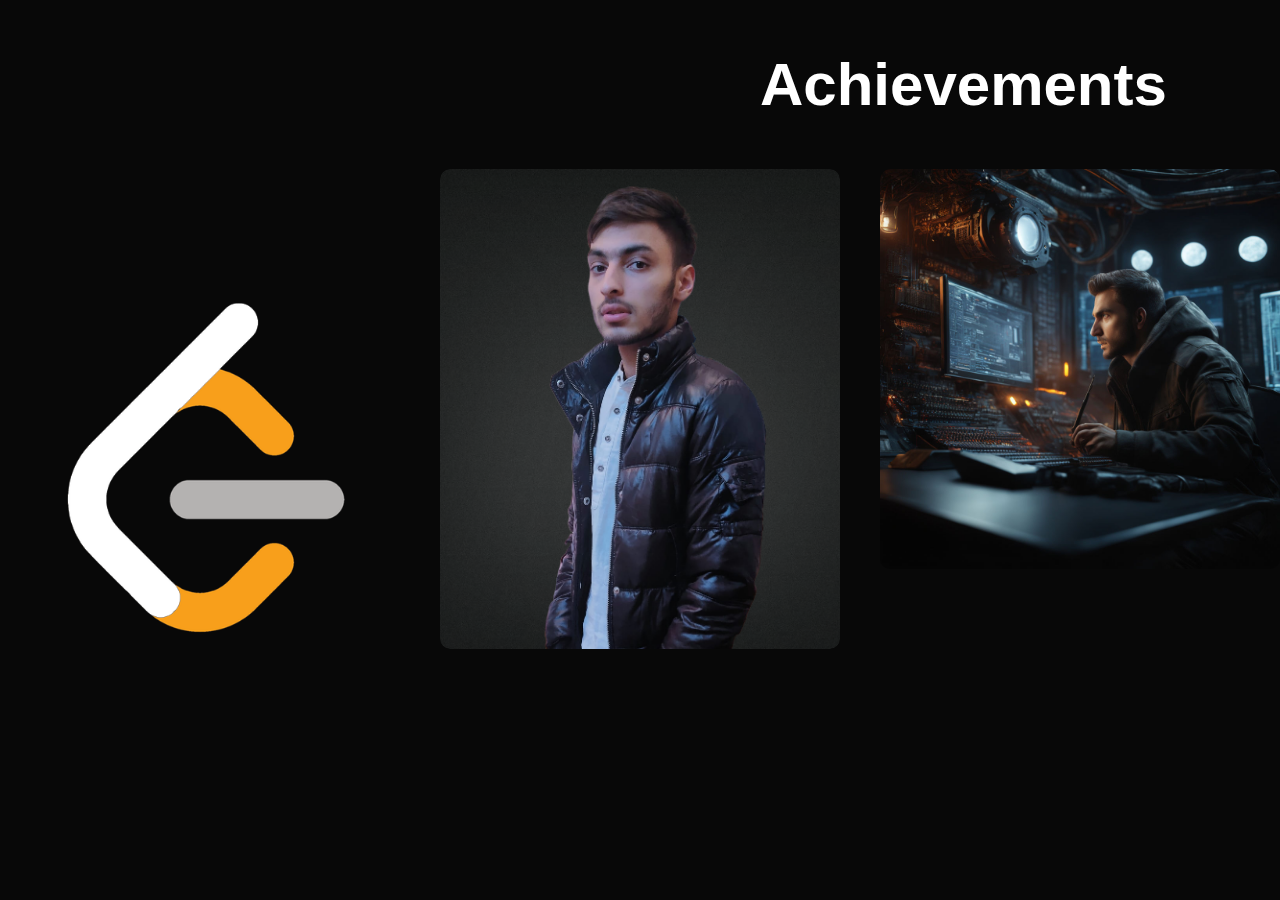
<file: Achievements.html>
<!DOCTYPE html>
<html lang="en">
<head>
    <meta charset="UTF-8">
    <meta name="viewport" content="width=device-width, initial-scale=1.0">
    <title>Achievements</title>
    <link rel="stylesheet" href="style.css">
</head>
<body>
    <div id="portfolio">
        <div class="container">
            <h1 class="sub-title" id="zxzx">Achievements</h1>
            <div class="work-list">
                <div class="work">
                    <img src="LeetCode_logo_rvs.png" id="y" class="zaaa">
                    <div class="layer">
                        <h3 id="ab">LeetCode</h3>
                        <p id="ae">Explore My LeetCode Account. Discover my coding challenges, solutions, and progress on LeetCode. Let's connect and share our coding adventures.To review my coding journey and problem-solving skills, simply click the button below</p>
                        <a href="https://leetcode.com/vanshdhanta09/" target="_main" class="btn">Go</a>  
                </div>
                </div>
                    <div class="work">
                        <img src="2real.png" id="y">
                        <div class="layer">
                            <h1 id="ab" style="font-family:'Brush Script MT', cursive;"><pa>CGPA
AND
PROJECTS</pa></h1> 
                            <p id="ac">View My Academic Achievement With a perfect 10 CGPA in both the first and second semesters at SRM University, Kattankulathur, my dedication and commitment to excellence shine through.I invite you to explore my academic journey, where I've strived for excellence and continuous growth</p> 
                            <br>
                            <p id="ac">In my first year, I was honored to receive a scholarship valued at 88,000 rupees, a testament to my dedication and commitment to academic excellence</p>
                            <a href="https://github.com/Vansh-Dhanta" target="_main" class="btn" id="zaa">Projects</a>
                        </div>
                </div>
                <div class="work">
                   <img src="Computer.jpeg">
                    <div class="layer">
                        <h3 id="ab">See My Certificates</h3>
                        <p id="ad">Explore the recognition and accomplishments I've earned through my journey</p>
                        <a href="Certificate.pdf" class="btn" target="_main">Explore</a>
                    </div>
                </div>
            </div>
        </div>

    </div>
</body>
</html>
</file>
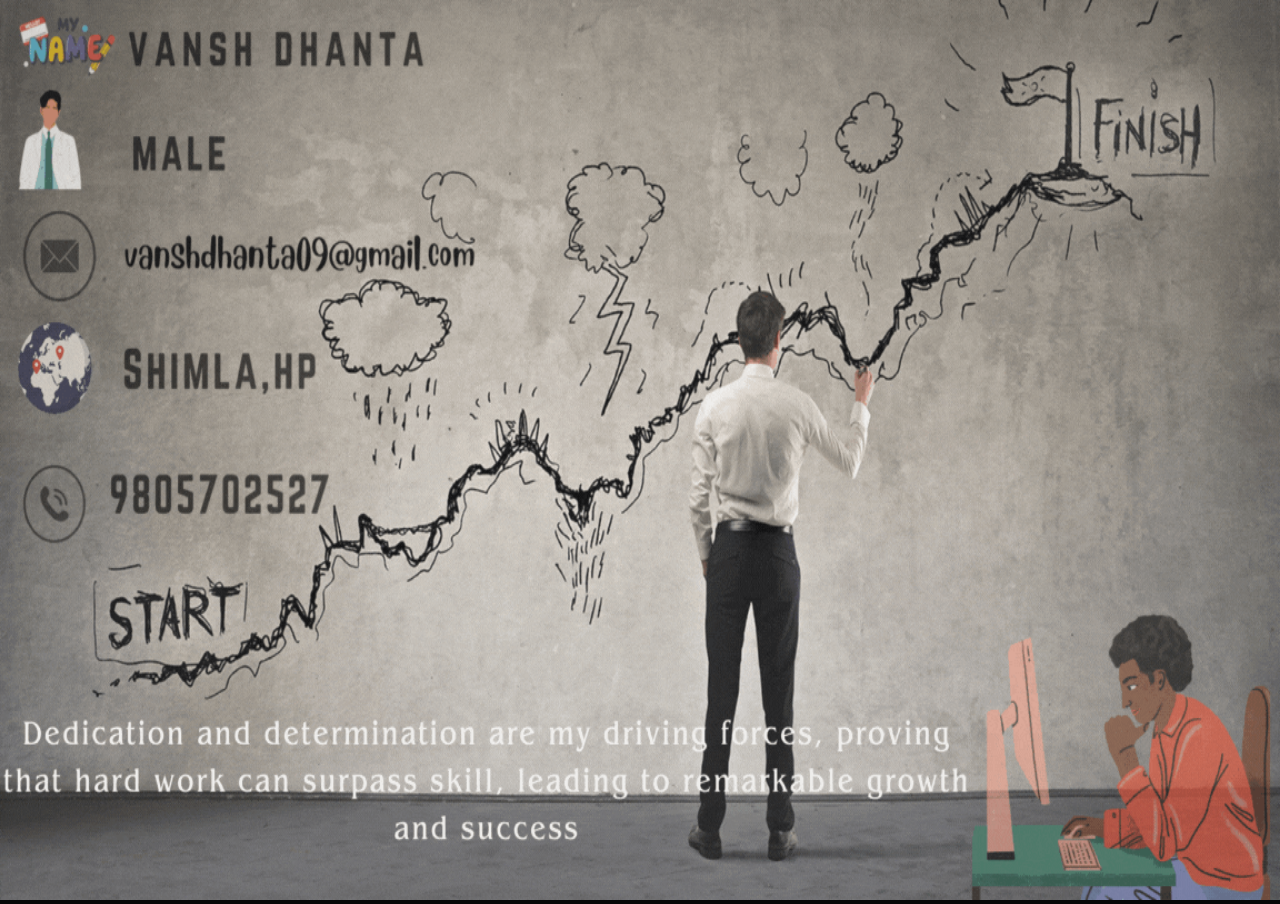
<file: personalinformation.html>
<!DOCTYPE html>
<html lang="en">
<head>
    <meta charset="UTF-8">
    <meta name="viewport" content="width=device-width, initial-scale=1.0">
    <title>Personal Information</title>
    <link rel="stylesheet" href="style.css">
</head>
<body>
    <img src="Vansh Dhanta.gif" alt="Information About Me" id="zzz">
</body>
</html>
</file>
<file: style.css>
*{
    margin:0;
    padding:0;
    font-family:'Poppins',sans-serif;
    box-sizing: border-box;
}
html{
    scroll-behavior: smooth;
}
body{
    background-color:#080808;
    color:#fff;
}
#header{
    width:100%;
    height: 100vh;
    background-image: url(myphoto.jpg);
    background-size: cover;
    background-position: center;
}
#container{
    padding: 10px 10%;
}
nav{
    display: flex;
    align-items:center;
    justify-content: space-between;
    flex-wrap: wrap;
    
}
.logo{
    width: 250px;
    margin-left: 50px;
    margin-top: 27px;
}
nav ul li{
    display: inline-block;
    list-style: none;
    margin: 10px 20px;
    position:relative;
}
nav ul li a{
    color:#fff;
    text-decoration: none;
    font-size: 18px;
}
#a,#b,#c,#d,#e{
    position: relative;
    right:400px;
}
nav ul li a::after{
    content: '';
    width: 0;
    height: 3px;
    background: #ff004f;
    position:absolute;
    left:0;
    bottom:-6px;
    transition:0.5s;
}
nav ul li a:hover::after{
    width: 100%;
}
.header-text{
    margin-top: 250px;
    margin-left: 100px;
    font-size: 18px;
}
.header-text h1{
    font-size:58x;
    margin-top: 20px;
}
.header-text h1 span{
    color:#ff004f
}
#s{
    position: relative;
    bottom:25x;
}

/*-------ABOUT----*/
#about{
    color: #ababab;
    padding:80px 0;
}
.row{
    display: flex;
    justify-content: space-between;
    flex-wrap: wrap;
}
.about-col-1{
    flex-basis:35%;
}
.about-col-1 img{
    width: 100%;
    border-radius: 4%;
}
.about-col-2{
    flex-basis: 60%;
}
.sub-title{
    font-size: 60px;
    font-weight: 600;
    color:white;
}
#aboutme{
    margin-right: 180px;
    
}
.tab-titles{
    display: flex;
    margin:20px 0 40px;
}
.tab-links{
    margin-right: 50px;
    font-size: 18px;
    font-weight: 500;
    cursor: pointer;
    position: relative;
    left:20px;
}
#z{
    position: relative;
    left:80px;
}
.tab-links::after{
    content: '';
    width: 0;
    height: 3px;
    background: #ff004f;
    position:absolute;
    left:0;
    bottom:-8px;
    transition:0.5s;
}
.tab-links.active-link::after{
    width:60%;
}
.tab-contents ul li{
    list-style: none;
    margin: 10px 0;
}
.tab-contents ul li span{
    color:#b54769;
    font-size: 14px;
}
.tab-contents{
    display: none; 
}
.tab-contents.active-tab{
    display: block;
}
/*-------Portfolio----*/
#portfolio{
    padding:50px 0;
}
.work-list{
    display: grid;
    grid-template-columns: repeat(auto-fit,minmax(250px,1fr));
    grid-gap: 40px;
    margin-top: 50px;
}
.work{
    border-radius: 10px;
    position: relative;
    overflow: hidden;
}
.work img{
    width:100%;
    border-radius:10px;
    display:block;
    transition: transform 0.5s;
  
}

.layer{
    width:100%;
    height:0%;
    background: linear-gradient(rgba(0,0,0,0.6),#ff004f);
    border-radius: 10px;
    position: absolute;
    left:0;
    bottom: 0;
    overflow: hidden;
    display: flex;
    align-items: center;
    justify-content: center;
    flex-direction: column;
    padding: 0 40px;
    text-align: center;
    font-size: 14px;
    transition: height 0.5s;

}
.layer h3{
    font-weight: 500;
    margin-bottom: 20px;
}
#ab{
    font-size: 80px;
}
.work:hover img{
    transform: scale(1.1);
}
.work:hover .layer{
    height: 100%;
}

/*--------Contact--------*/
.contact-left{
    flex-basis: 35%;
    position: relative;
    left:80px;
}
.contact-right{
    flex-basis: 60%;
}
.contact-left p{
    margin-top: 30px;
}
.contact-left p i{
    color:#ff004f;
    margin-right: 15px;
    font-size: 25px;
}
.social-icons a{
    text-decoration:none;
    font-size:40px;
    margin-right:30px;
    color:#fff;
    display: inline-block;
    position: relative;
    top:20px;
    transition: transform 0.5s;
}
.social-icons a:hover{
    color:#ff004f;
    transform: translateY(-5px);

}
.btn{
    display: block;
    margin: 50px auto;
    width: fit-content;
    border: 1px solid whitesmoke;
    padding:14px 50px;
    border-radius: 6px;
    text-decoration: none;
    color: white;
    transition:background 0.2s;
}
.btn:hover{
    background: rgb(240, 119, 147);

}
.contact-right form{
    width:100%;
}
form input,form textarea{
    width: 100%;
    border: 0;
    outline: none;
    background: #262626;
    padding:15px;
    margin: 15px 0;
    color:#fff;
    font-size:18px;
    border-radius:6px;
}
#forms{
    position: relative;
    right:250px;
}
.btn.btn2{
    display: inline-block;
    background:#f4004df4;
    border:2px solid rgb(173, 156, 156);
    transition:background 0.2s;
}
.btn.btn2:hover{
    background: rgb(203, 58, 92);
}
form .btn2{
    padding: 14px 60px;
    font-size:18px;
    margin-top: 20px;
    cursor: pointer;
}
.copyright{
    width: 100%;
    text-align: center;
    padding: 25px 0;
    background: #262626;
    font-weight: 300;
    margin-top: 20px;
}
#msg{
    color: #61b752;
    margin-top:-40px;
    display: block;
}
#zzz{
    width: 100vw;
    height: 100vh;
}
#zaa{
    position: relative;
    top:60px;
}
#ac{
    position: relative;
    top:80px;
}
#zxzx{
    position: relative;
    left:760px;
}
.zaaa{
    position: relative;
    top:130px;
}
</file>
